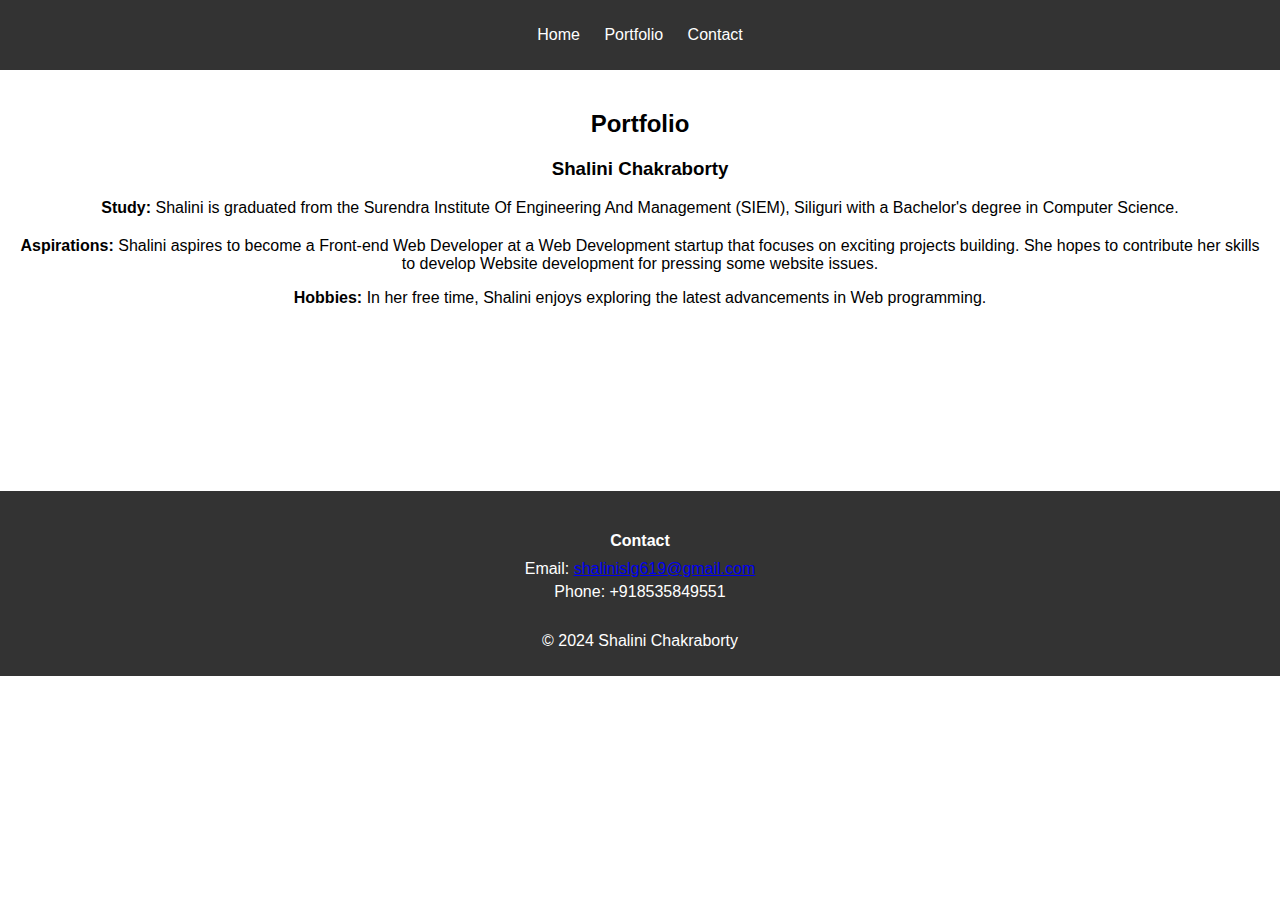
<file: index.html>
<!DOCTYPE html>
<html lang="en">
<head>
    <meta charset="UTF-8">
    <meta name="viewport" content="width=device-width, initial-scale=1.0">
    <title>Shalini Chakraborty's Portfolio</title>
    <link rel="stylesheet" href="styles.css">
</head>
<body>
    <header>
        <nav>
            <ul>
                <li><a href="index.html">Home</a></li>
                <li><a href="portfolio.html">Portfolio</a></li>
                <li><a href="contact.html">Contact</a></li>
            </ul>
        </nav>
    </header>
    <main>
        <h2>Portfolio</h2>
        <div class="projects-container">
            <div class="project-card">
                <h3>Shalini Chakraborty</h3>
                <p><b>Study:</b> Shalini is graduated from the Surendra Institute Of Engineering And Management (SIEM), Siliguri with a Bachelor's degree in Computer Science.</p>
                
                <div class="testimonials">
                    <p><b>Aspirations:</b> 
                        Shalini aspires to become a Front-end Web Developer at a Web Development startup that focuses on exciting projects building. She hopes to contribute her skills to develop Website development for pressing some website issues.</p>
                    <p><b>Hobbies:</b> 
                        In her free time, Shalini enjoys exploring the latest advancements in Web programming.</p>
                </div>
            </div>
            <div class="project-card">
                <div class="testimonials">
                </div>
            </div>
        </div>
    </main>
    <br><br><br><br><br><br><br><br>
    <footer>
        <div class="footer-content">
            <div class="contact-info">
                <h4>Contact</h4>
                <p>Email: <a href="mailto:shalinislg619@gmail.com">shalinislg619@gmail.com</a></p>
                <p>Phone: +918535849551</p>
            </div>
        </div>
        <p>&copy; 2024 Shalini Chakraborty</p>
    </footer>
</body>
</html>
</file>
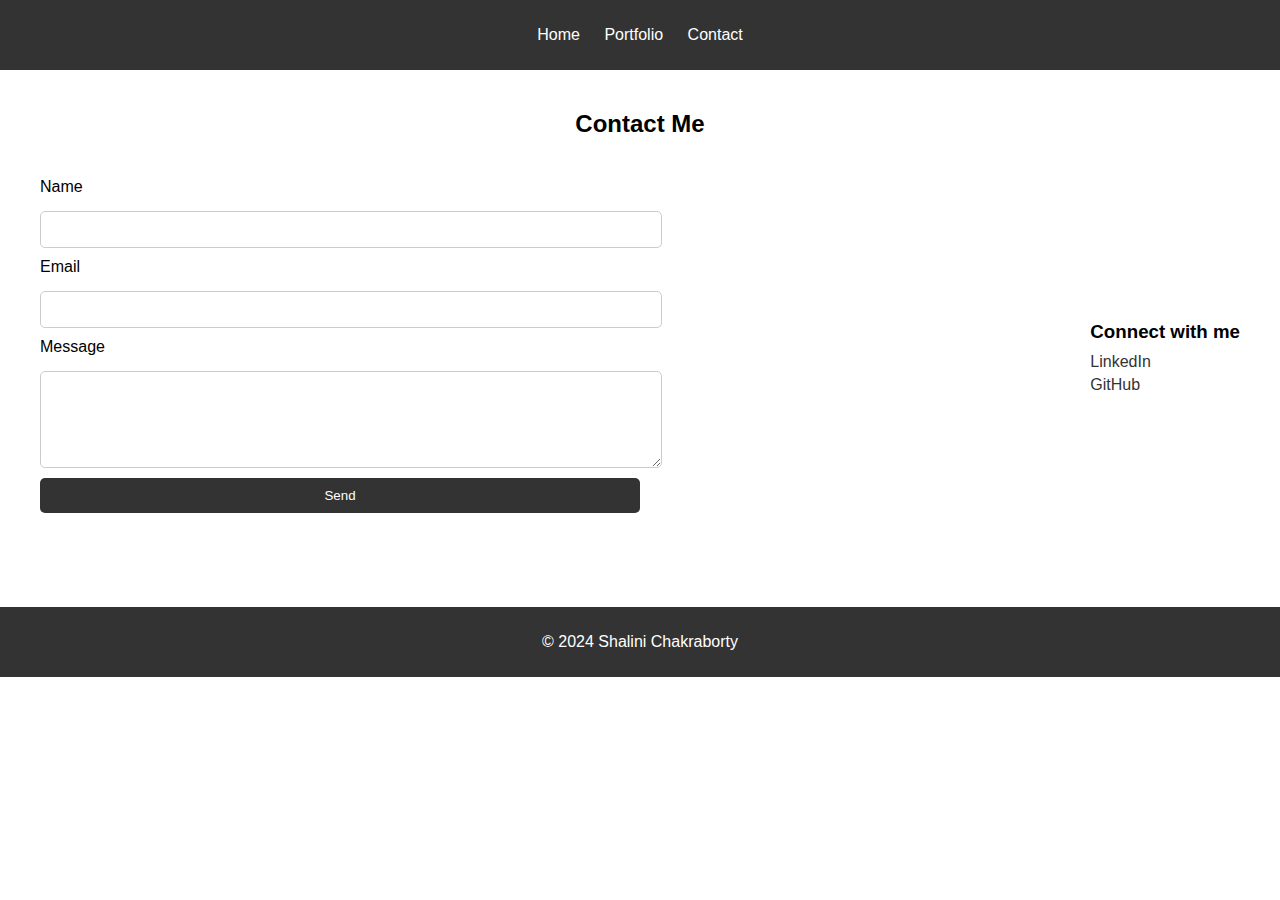
<file: contact.html>
<!DOCTYPE html>
<html lang="en">
<head>
    <meta charset="UTF-8">
    <meta name="viewport" content="width=device-width, initial-scale=1.0">
    <title>Contact</title>
    <link rel="stylesheet" href="styles.css">
</head>
<body>
    <div class="content-wrapper">
        <header>
            <nav>
                <ul>
                    <li><a href="index.html">Home</a></li>
                    <li><a href="portfolio.html">Portfolio</a></li>
                    <li><a href="contact.html">Contact</a></li>
                </ul>
            </nav>
        </header>
        <main>
            <h2>Contact Me</h2>
            <div class="contact-container">
                <form id="contact-form">
                    <label for="name">Name</label>
                    <input type="text" id="name" name="name" required>
                    
                    <label for="email">Email</label>
                    <input type="email" id="email" name="email" required>
                    
                    <label for="message">Message</label>
                    <textarea id="message" name="message" rows="5" required></textarea>
                    
                    <button type="submit">Send</button>
                </form>
                <div class="social-media">
                    <h3>Connect with me</h3>
                    <a href="https://www.linkedin.com/in/shalini-c-0a2713201/">LinkedIn</a>
                    <a href="https://github.com/ChakrabortyShalini">GitHub</a>
                </div>
            </div>
        </main>
    </div>
    <br><br><br>
    <footer>
        <p>&copy; 2024 Shalini Chakraborty</p>
    </footer>
    <script src="scripts.js"></script>
</body>
</html>
</file>
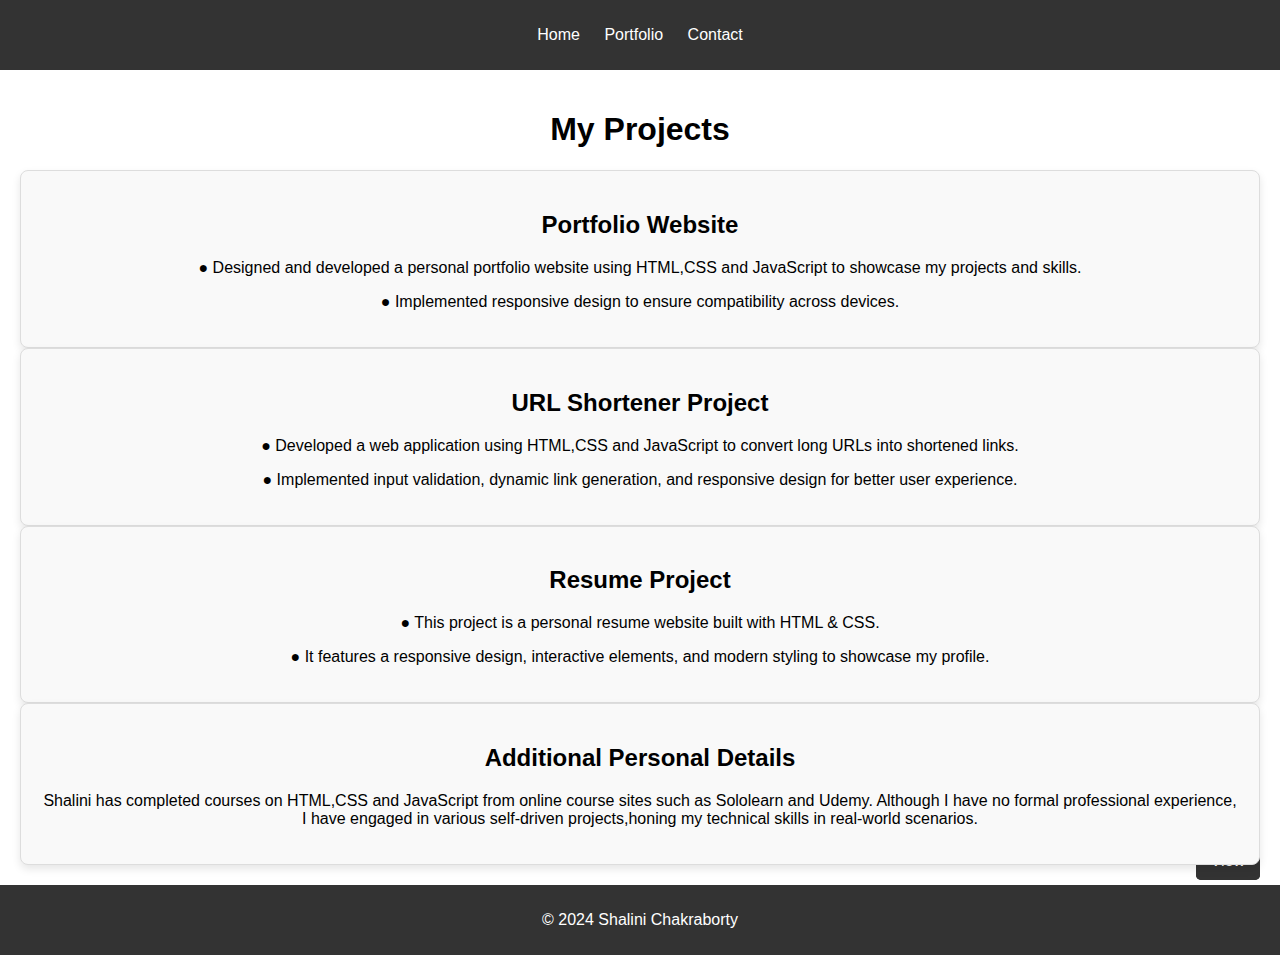
<file: portfolio.html>
<!DOCTYPE html>
<html lang="en">
<head>
    <meta charset="UTF-8">
    <meta name="viewport" content="width=device-width, initial-scale=1.0">
    <title>Projects</title>
    <link rel="stylesheet" href="styles.css">
</head>
<body>
    <header>
        <nav>
            <ul>
                <li><a href="index.html">Home</a></li>
                <li><a href="portfolio.html">Portfolio</a></li>
                <li><a href="contact.html">Contact</a></li>
            </ul>
        </nav>
    </header>
    <main>
        <section id="portfolio">
            <h1>My Projects</h1>
            <div class="project">
                <h2>Portfolio Website</h2>
                <p>● Designed and developed a personal portfolio website using HTML,CSS and JavaScript to showcase my projects and skills.</p>
                <p>● Implemented responsive design to ensure compatibility across devices.</p>
            </div>
            <a href="https://github.com/ChakrabortyShalini" class="project-link">View</a>
            <div class="project">
                <h2>URL Shortener Project</h2>
                <p>● Developed a web application using HTML,CSS and JavaScript to convert long URLs into shortened links.</p>
                <p>● Implemented input validation, dynamic link generation, and responsive design for better user experience.</p>
            </div>
            <div class="project">
                <h2>Resume Project</h2>
                <p>● This project is a personal resume website built with HTML & CSS.</p>
                <p>● It features a responsive design, interactive elements, and modern styling to showcase my profile.</p>
            </div>
            <a href="https://github.com/ChakrabortyShalini" class="project-link">View</a>
            <div class="project">
                <h2>Additional Personal Details</h2>
                <p>Shalini has completed courses on HTML,CSS and JavaScript from online course sites such as Sololearn and Udemy. Although I have no formal professional experience, I have engaged in various self-driven
                    projects,honing my technical skills in real-world scenarios.</p>
            </div>
        </section>
    </main>
    <footer>
        <p>&copy; 2024 Shalini Chakraborty</p>
    </footer>
</body>
</html>
</file>
<file: styles.css>
/* styles.css */
body {
    font-family: Arial, sans-serif;
    margin: 0;
    padding: 0;
    box-sizing: border-box;
}

header {
    background-color: #333;
    color: white;
    padding: 10px 0;
}

nav ul {
    list-style-type: none;
    padding: 0;
}

nav ul li {
    display: inline;
    margin: 0 10px;
}

nav ul li a {
    color: white;
    text-decoration: none;
}

main {
    padding: 20px;
}

h2 {
    text-align: center;
}

.container {
    display: flex;
    justify-content: center;
    padding: 20px;
}

.project-grid {
    display: grid;
    grid-template-columns: repeat(auto-fit, minmax(300px, 1fr));
    gap: 20px;
    width: 100%;
}

.project {
    background-color: #f9f9f9;
    border: 1px solid #ddd;
    border-radius: 8px;
    padding: 20px;
    position: relative;
    box-shadow: 0 4px 8px rgba(0, 0, 0, 0.1);
}

.project h3 {
    font-size: 1.5em;
    margin-bottom: 10px;
    text-decoration: underline;
}

.project-link {
    display: inline-block;
    margin-top: 10px;
    padding: 10px 15px;
    background-color: #333;
    color: white;
    border-radius: 5px;
    text-decoration: none;
    position: absolute;
    bottom: 20px;
    right: 20px;
}

.project-link:hover {
    background-color: #555;
}

.testimonials {
    margin-top: 20px;
}

.search-container {
    text-align: center;
    margin-top: 20px;
}

#search {
    padding: 10px;
    margin-right: 10px;
    border-radius: 5px;
    border: 1px solid #ccc;
}

#clear-search {
    padding: 10px 15px;
    border-radius: 5px;
    border: none;
    background-color: #333;
    color: white;
    cursor: pointer;
}

#clear-search:hover {
    background-color: #555;
}
/* Footer styles */
footer {
    background-color: #333;
    color: #fff;
    padding: 20px;
    text-align: center;
}

.footer-content {
    display: flex;
    justify-content: space-around;
    align-items: center;
    flex-wrap: wrap;
}

.contact-info, .social-media {
    margin: 10px 0;
}

.contact-info h4, .social-media h4 {
    margin-bottom: 10px;
}

.contact-info p, .social-media a {
    margin: 5px 0;
    color: #fff;
    text-decoration: none;
}

.social-media a:hover {
    text-decoration: underline;
}

footer {
    background-color: #333;
    color: b;
    text-align: center;
    padding: 10px 0;
    flex-shrink: 0;
}
body {
    font-family: Arial, sans-serif;
    margin: 0;
    padding: 0;
    box-sizing: border-box;
}

header {
    background-color: #333;
    color: white;
    padding: 10px 0;
}

nav ul {
    list-style-type: none;
    padding: 0;
    text-align: center;
}

nav ul li {
    display: inline;
    margin: 0 10px;
}

nav ul li a {
    color: white;
    text-decoration: none;
}

main {
    padding: 20px;
    text-align: center;
}

h2 {
    text-align: center;
}

.contact-container {
    display: flex;
    flex-direction: column;
    align-items: center;
    justify-content: center;
    padding: 20px;
}

#contact-form {
    width: 100%;
    max-width: 600px;
    display: flex;
    flex-direction: column;
    gap: 10px;
}

#contact-form label {
    text-align: left;
}

#contact-form input, 
#contact-form textarea {
    width: 100%;
    padding: 10px;
    margin-top: 5px;
    border-radius: 5px;
    border: 1px solid #ccc;
}

#contact-form button {
    padding: 10px;
    border: none;
    border-radius: 5px;
    background-color: #333;
    color: white;
    cursor: pointer;
}

#contact-form button:hover {
    background-color: #555;
}

.social-media {
    margin-top: 20px;
    text-align: center;
}

.social-media h3 {
    margin-bottom: 10px;
}

.social-media a {
    display: block;
    margin: 5px 0;
    color: #333;
    text-decoration: none;
}

.social-media a:hover {
    text-decoration: underline;
}

footer {
    background-color: #333;
    color: white;
    text-align: center;
    padding: 10px 0;
    flex-shrink: 0;
}

@media (min-width: 768px) {
    .contact-container {
        flex-direction: row;
        justify-content: space-between;
    }

    .social-media {
        text-align: left;
        margin-left: 20px;
    }
}
</file>
